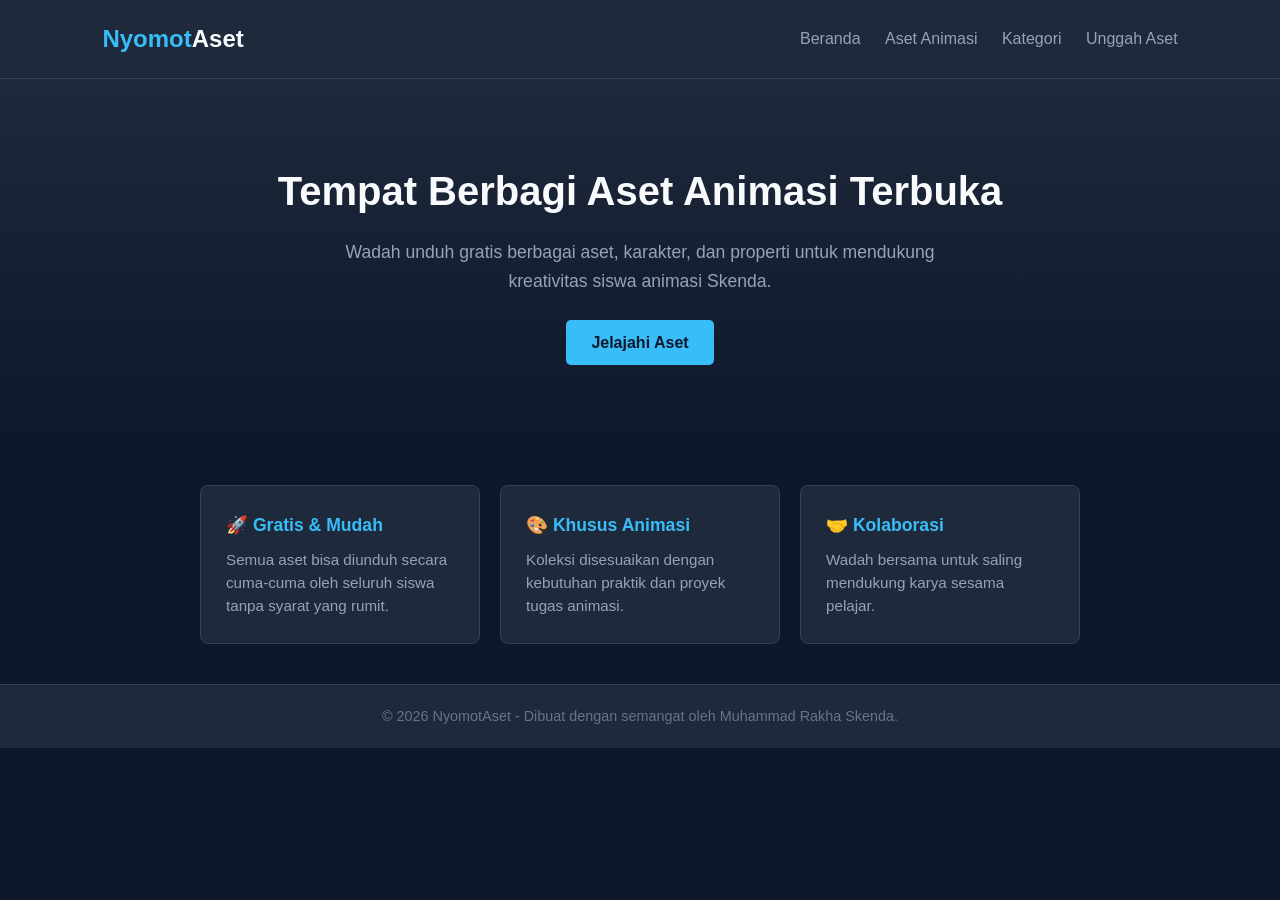
<file: index.html>
<!doctype html>
<html lang="en">
  <head>
    <meta charset="UTF-8" />
    <meta name="viewport" content="width=device-width, initial-scale=1.0" />
    <title>NyomotAset - Platform Berbagi Aset Animasi</title>
    <link rel="stylesheet" href="style.css" />
  </head>
  <body>
    <!-- NAVBAR -->
    <header>
      <div class="logo">Nyomot<strong>Aset</strong></div>
      <nav>
        <a href="index.html" class="active">Beranda</a>
        <a href="assets.html">Aset Animasi</a>
        <a href="categories.html">Kategori</a>
        <a href="upload.html">Unggah Aset</a>
      </nav>
    </header>

    <!-- BAGIAN UTAMA (HERO) -->
    <section class="hero-section">
      <h1>Tempat Berbagi Aset Animasi Terbuka</h1>
      <p>
        Wadah unduh gratis berbagai aset, karakter, dan properti untuk mendukung
        kreativitas siswa animasi Skenda.
      </p>
      <a href="assets.html" class="btn-primary">Jelajahi Aset</a>
    </section>

    <!-- BAGIAN FITUR TAMBAHAN (Biar nggak kosong) -->
    <!-- BAGIAN FITUR TAMBAHAN -->
    <section class="features-section">
        <div class="feature-card">
            <h3>🚀 Gratis & Mudah</h3>
            <p>Semua aset bisa diunduh secara cuma-cuma oleh seluruh siswa tanpa syarat yang rumit.</p>
        </div>
        <div class="feature-card">
            <h3>🎨 Khusus Animasi</h3>
            <p>Koleksi disesuaikan dengan kebutuhan praktik dan proyek tugas animasi.</p>
        </div>
        <div class="feature-card">
            <h3>🤝 Kolaborasi</h3>
            <p>Wadah bersama untuk saling mendukung karya sesama pelajar.</p>
        </div>
    </section>
    <!-- FOOTER -->
    <footer>
      <p>
        &copy; 2026 NyomotAset - Dibuat dengan semangat oleh Muhammad Rakha
        Skenda.
      </p>
    </footer>
    <script src="script.js"></script>
  </body>
</html>
</file>
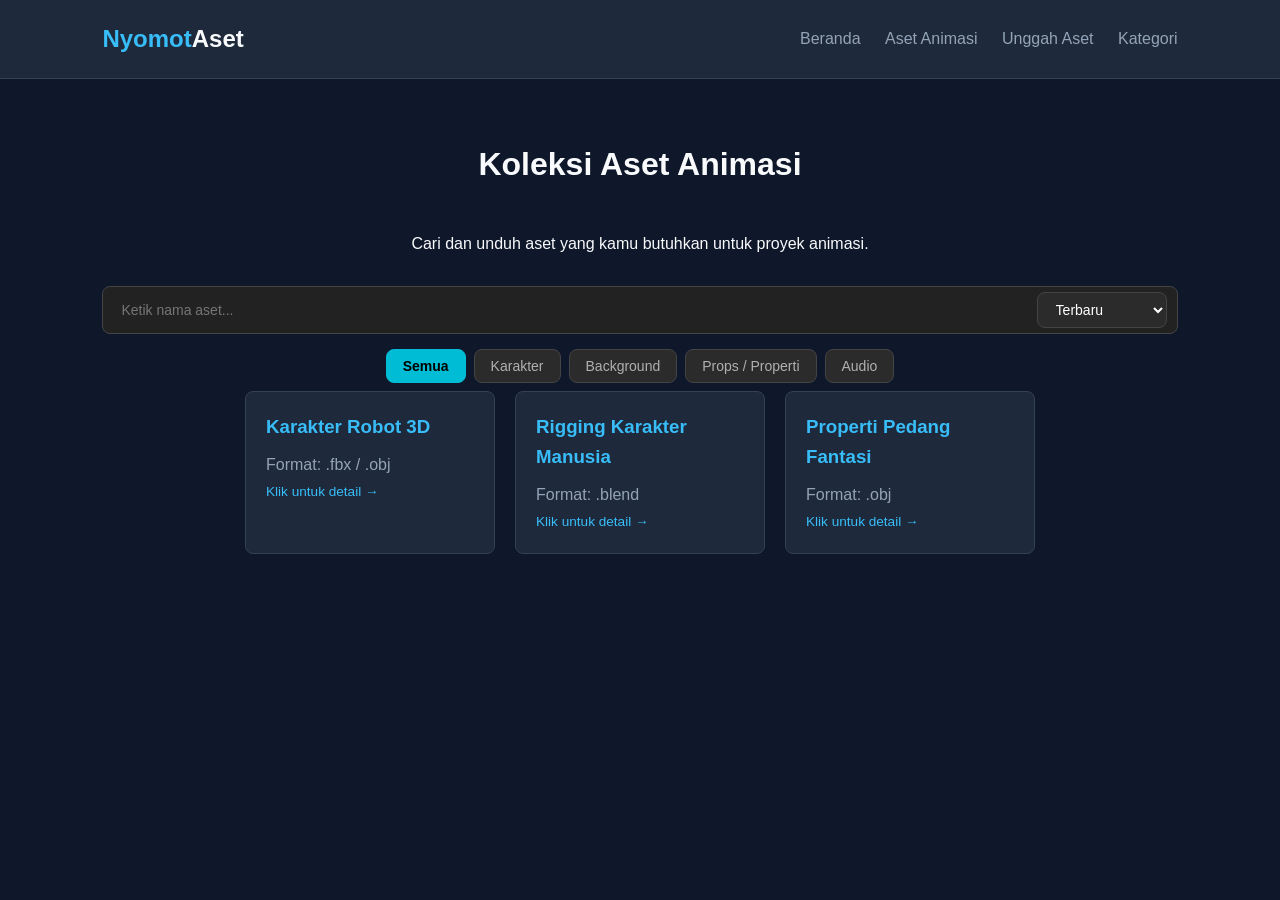
<file: assets.html>
<!DOCTYPE html>
<html lang="en">
<head>
    <meta charset="UTF-8">
    <meta name="viewport" content="width=device-width, initial-scale=1.0">
    <title>Koleksi Aset - NyomotAset</title>
    <link rel="stylesheet" href="style.css">
</head>
<body>

   <!-- NAVBAR -->
    <header>
        <div class="logo">Nyomot<strong>Aset</strong></div>
        <nav>
            <a href="index.html">Beranda</a>
            <a href="assets.html" class="active">Aset Animasi</a>
            <a href="upload.html">Unggah Aset</a>
            <a href="categories.html">Kategori</a>
        </nav>
    </header>

    <!-- HALAMAN KOLEKSI ASET -->
    <section class="asset-section">
        <h2>Koleksi Aset Animasi</h2>
        <p>Cari dan unduh aset yang kamu butuhkan untuk proyek animasi.</p>

        <!-- KOTAK PENCARIAN & TOMBOL FILTER KATEGORI -->
<div class="filter-search-container"></div>
    <!-- Pembungkus agar input dan dropdown menyatu -->
    <div class="search-wrapper">
        <input type="text" id="searchBox" placeholder="Ketik nama aset...">
        
        <select id="sort_filter">
            <option value="terbaru">Terbaru</option>
            <option value="terlama">Terlama</option>
            <option value="az">Abjad (A - Z)</option>
            <option value="za">Abjad (Z - A)</option>
        </select>
    </div>

    <div class="category-buttons">
    <button class="filter-btn active" onclick="filterCategory('all')">Semua</button>
    <button class="filter-btn" onclick="filterCategory('karakter')">Karakter</button>
    <button class="filter-btn" onclick="filterCategory('background')">Background</button>
    <button class="filter-btn" onclick="filterCategory('props')">Props / Properti</button>
    <button class="filter-btn" onclick="filterCategory('audio')">Audio</button>
</div>
       

    <!-- KODE JAVASCRIPT LIVE SEARCH & FILTER KATEGORI -->
    <script src="script.js"></script>

    <!-- KODE MODAL / POP-UP DETAIL ASET -->
    <div id="assetModal" class="modal-overlay">
        <div class="modal-content">
            <span class="close-btn" onclick="closeModal()">&times;</span>
            <h2 id="modalTitle">Judul Aset</h2>
            <p><strong>Kategori:</strong> <span id="modalCategory">-</span></p>
            <p><strong>Format File:</strong> <span id="modalFormat">-</span></p>
            <p><strong>Ukuran File:</strong> 15 MB</p>
            <p><strong>Pembuat:</strong> Siswa Animasi Skenda</p>
            <hr style="border: 0.5px solid #334155; margin: 15px 0;">
            <p style="color: #94a3b8; font-size: 0.9rem;">Pastikan menggunakan software versi terbaru untuk membuka aset ini.</p>
            <a href="#" id="modalDownloadBtn" class="btn-download" style="display: block; text-align: center; margin-top: 20px;">Download Sekarang</a>
        </div>
    </div>

    <!-- DAFTAR KARTU ASET -->
        <div class="asset-grid" id="assetGrid">
            <div class="asset-card" data-category="karakter" onclick="openModal('Karakter Robot 3D', 'Karakter', '.fbx / .obj')">
                <h3>Karakter Robot 3D</h3>
                <p>Format: .fbx / .obj</p>
                <span style="font-size: 0.85rem; color: #38bdf8;">Klik untuk detail &rarr;</span>
            </div>
            <div class="asset-card" data-category="karakter" onclick="openModal('Rigging Karakter Manusia', 'Karakter', '.blend')">
                <h3>Rigging Karakter Manusia</h3>
                <p>Format: .blend</p>
                <span style="font-size: 0.85rem; color: #38bdf8;">Klik untuk detail &rarr;</span>
            </div>
            <div class="asset-card" data-category="props" onclick="openModal('Properti Pedang Fantasi', 'Props / Properti', '.obj')">
                <h3>Properti Pedang Fantasi</h3>
                <p>Format: .obj</p>
                <span style="font-size: 0.85rem; color: #38bdf8;">Klik untuk detail &rarr;</span>
            </div>
        </div>

</body>
</html>
</file>
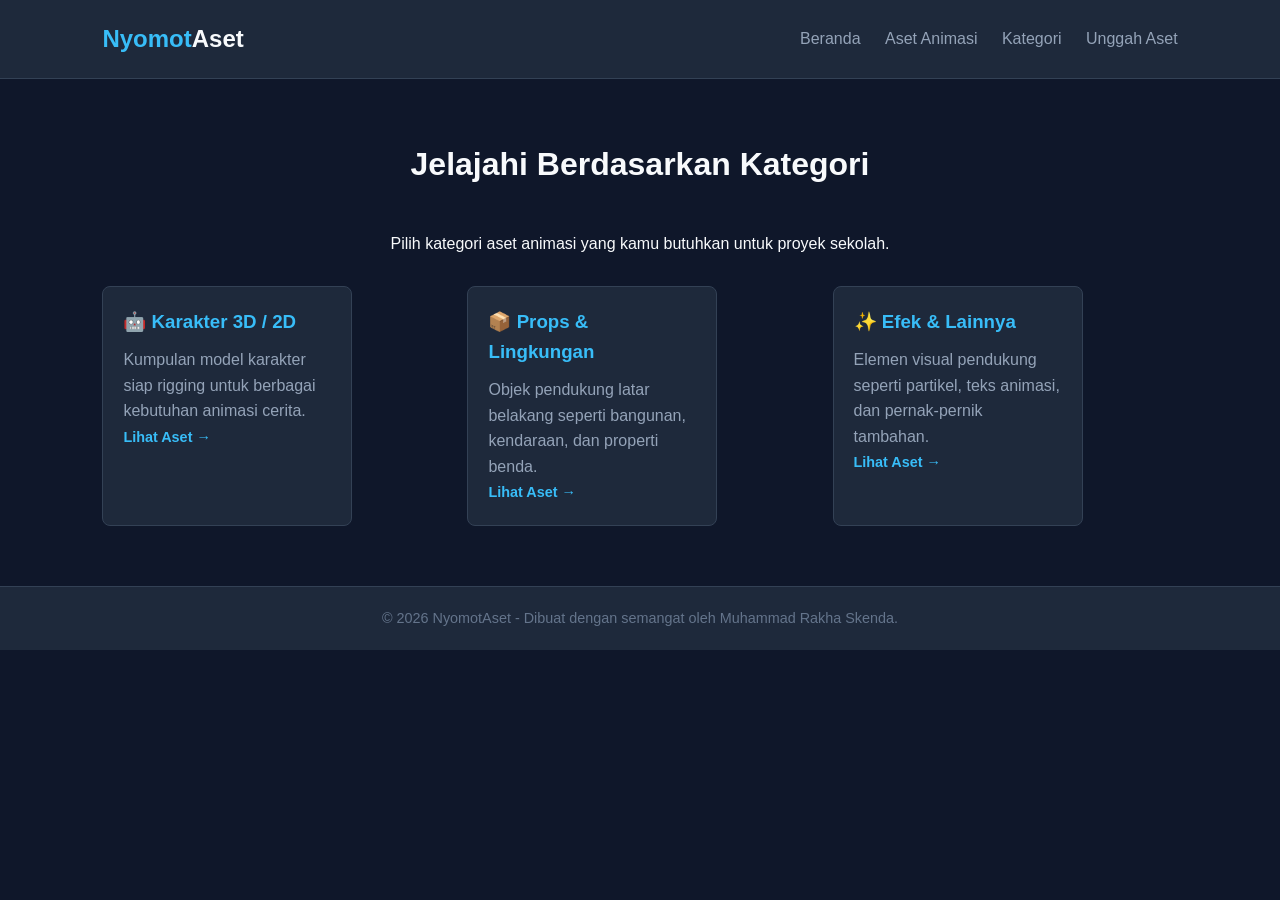
<file: categories.html>
<!DOCTYPE html>
<html lang="en">
<head>
    <meta charset="UTF-8">
    <meta name="viewport" content="width=device-width, initial-scale=1.0">
    <title>Kategori Aset - NyomotAset</title>
    <link rel="stylesheet" href="style.css">
</head>
<body>

    <!-- NAVBAR -->
    <header>
        <div class="logo">Nyomot<strong>Aset</strong></div>
        <nav>
            <a href="index.html">Beranda</a>
            <a href="assets.html">Aset Animasi</a>
            <a href="categories.html" class="active">Kategori</a>
            <a href="upload.html">Unggah Aset</a>
        </nav>
    </header>

    <!-- KONTEN KATEGORI -->
    <section class="asset-section">
        <h2>Jelajahi Berdasarkan Kategori</h2>
        <p>Pilih kategori aset animasi yang kamu butuhkan untuk proyek sekolah.</p>

        <div class="category-grid" style="display: grid; grid-template-columns: repeat(auto-fit, minmax(250px, 1fr)); gap: 20px; margin-top: 30px; text-align: left;">
            
            <!-- Kategori 1: Karakter -->
            <div class="asset-card" onclick="window.location.href='assets.html?cat=karakter'" style="cursor: pointer;">
                <h3>🤖 Karakter 3D / 2D</h3>
                <p>Kumpulan model karakter siap rigging untuk berbagai kebutuhan animasi cerita.</p>
                <span style="color: #38bdf8; font-size: 0.9rem; font-weight: bold;">Lihat Aset &rarr;</span>
            </div>

            <!-- Kategori 2: Props -->
            <div class="asset-card" onclick="window.location.href='assets.html?cat=props'" style="cursor: pointer;">
                <h3>📦 Props & Lingkungan</h3>
                <p>Objek pendukung latar belakang seperti bangunan, kendaraan, dan properti benda.</p>
                <span style="color: #38bdf8; font-size: 0.9rem; font-weight: bold;">Lihat Aset &rarr;</span>
            </div>

            <!-- Kategori 3: Efek / Lainnya -->
            <div class="asset-card" onclick="window.location.href='assets.html?cat=effects'" style="cursor: pointer;">
                <h3>✨ Efek & Lainnya</h3>
                <p>Elemen visual pendukung seperti partikel, teks animasi, dan pernak-pernik tambahan.</p>
                <span style="color: #38bdf8; font-size: 0.9rem; font-weight: bold;">Lihat Aset &rarr;</span>
            </div>

        </div>
    </section>

    <!-- FOOTER -->
    <footer>
        <p>&copy; 2026 NyomotAset - Dibuat dengan semangat oleh Muhammad Rakha Skenda.</p>
    </footer>

    <!-- PANGGIL SCRIPT UTAMA -->
    <script src="script.js"></script>
</body>
</html>
</file>
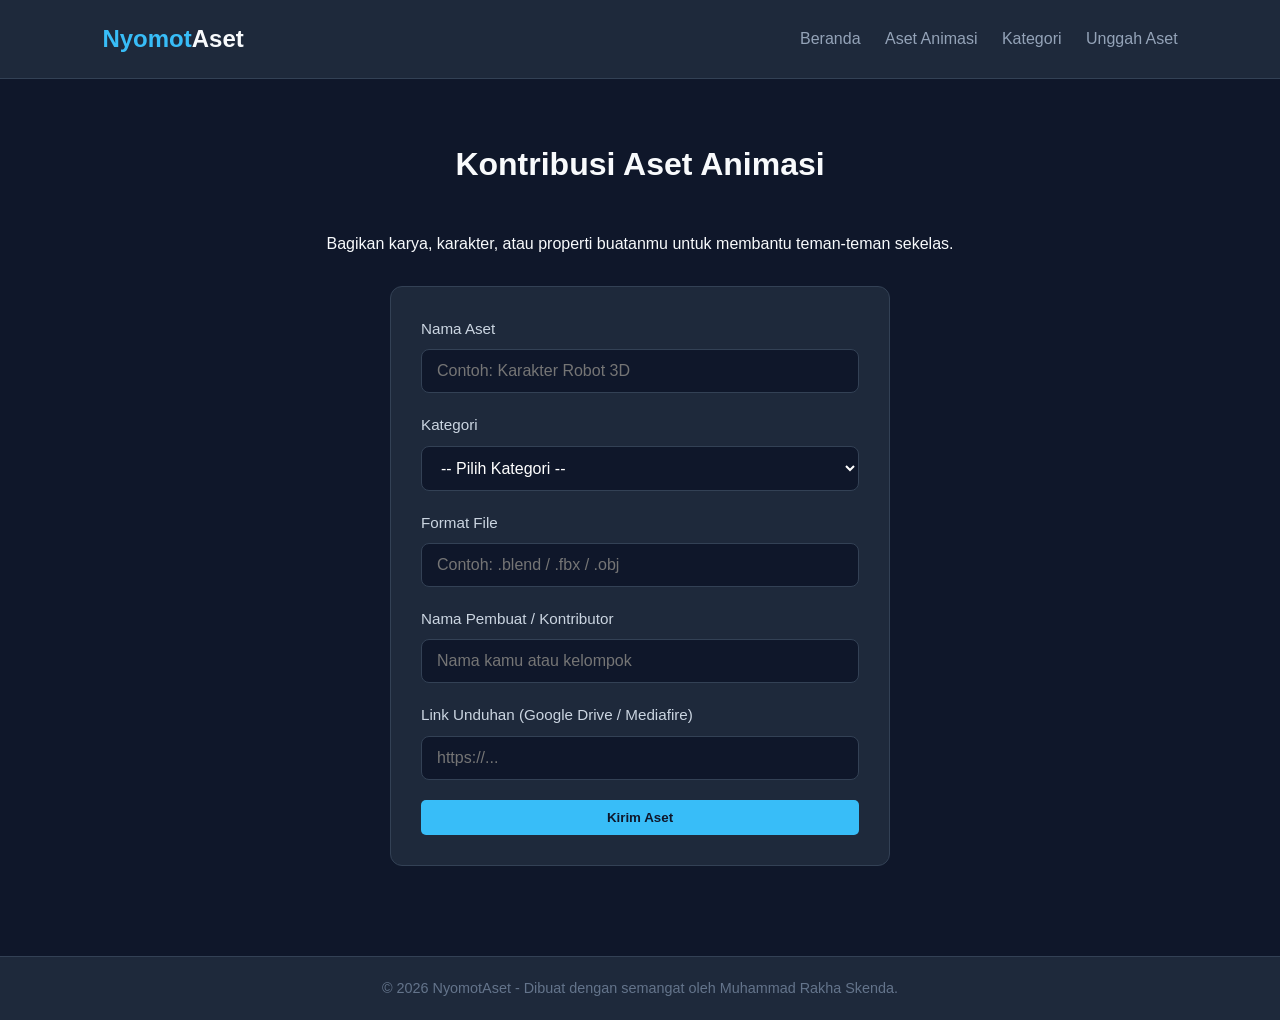
<file: upload.html>
<!DOCTYPE html>
<html lang="en">
<head>
    <meta charset="UTF-8">
    <meta name="viewport" content="width=device-width, initial-scale=1.0">
    <title>Unggah Aset - NyomotAset</title>
    <link rel="stylesheet" href="style.css">
</head>
<body>

    <!-- NAVBAR -->
    <header>
        <div class="logo">Nyomot<strong>Aset</strong></div>
        <nav>
            <a href="index.html">Beranda</a>
            <a href="assets.html">Aset Animasi</a>
            <a href="categories.html">Kategori</a>
            <a href="upload.html" class="active">Unggah Aset</a>
        </nav>
    </header>

    <!-- HALAMAN FORMULIR UNGGAH -->
    <section class="asset-section">
        <h2>Kontribusi Aset Animasi</h2>
        <p>Bagikan karya, karakter, atau properti buatanmu untuk membantu teman-teman sekelas.</p>

        <div class="upload-container">
            <form id="uploadForm" onsubmit="handleUpload(event)">
                <div class="form-group">
                    <label for="assetName">Nama Aset</label>
                    <input type="text" id="assetName" placeholder="Contoh: Karakter Robot 3D" required>
                </div>

                <div class="form-group">
                    <label for="assetCategory">Kategori</label>
                    <select id="assetCategory" required>
                        <option value="">-- Pilih Kategori --</option>
                        <option value="karakter">Karakter</option>
                        <option value="props">Props / Properti</option>
                    </select>
                </div>

                <div class="form-group">
                    <label for="assetFormat">Format File</label>
                    <input type="text" id="assetFormat" placeholder="Contoh: .blend / .fbx / .obj" required>
                </div>

                <div class="form-group">
                    <label for="uploaderName">Nama Pembuat / Kontributor</label>
                    <input type="text" id="uploaderName" placeholder="Nama kamu atau kelompok" required>
                </div>

                <div class="form-group">
                    <label for="fileLink">Link Unduhan (Google Drive / Mediafire)</label>
                    <input type="url" id="fileLink" placeholder="https://..." required>
                </div>

                <button type="submit" class="btn-primary" style="width: 100%; border: none; cursor: pointer;">Kirim Aset</button>
            </form>
        </div>
    </section>

    <!-- FOOTER -->
    <footer>
        <p>&copy; 2026 NyomotAset - Dibuat dengan semangat oleh Muhammad Rakha Skenda.</p>
    </footer>

   <script src="script.js"></script>
</body>
</html>
</file>
<file: style.css>
* {
  margin: 0;
  padding: 0;
  box-sizing: border-box;
  font-family: "Segoe UI", Tahoma, Geneva, Verdana, sans-serif;
}

body {
  background-color: #0f172a;
  color: #f8fafc;
  line-height: 1.6;
}

header {
  display: flex;
  justify-content: space-between;
  align-items: center;
  padding: 20px 8%;
  background-color: #1e293b;
  border-bottom: 1px solid #334155;
}

.logo {
  font-size: 1.5rem;
  font-weight: bold;
  color: #38bdf8;
}

.logo strong {
  color: #f8fafc;
}

nav a {
  color: #94a3b8;
  text-decoration: none;
  margin-left: 20px;
  font-weight: 500;
  transition: color 0.3s;
}

nav a:hover {
  color: #38bdf8;
}

.hero-section {
  text-align: center;
  padding: 80px 20px;
  background: linear-gradient(to bottom, #1e293b, #0f172a);
}

.hero-section h1 {
  font-size: 2.5rem;
  margin-bottom: 15px;
  color: #f8fafc;
}

.hero-section p {
  font-size: 1.1rem;
  color: #94a3b8;
  max-width: 600px;
  margin: 0 auto 25px auto;
}

.btn-primary {
  display: inline-block;
  background-color: #38bdf8;
  color: #0f172a;
  padding: 10px 25px;
  border-radius: 5px;
  font-weight: bold;
  text-decoration: none;
  transition: background 0.3s;
}

.btn-primary:hover {
  background-color: #0ea5e9;
}

.asset-section,
.about-section {
  padding: 60px 8%;
  text-align: center;
}

.asset-section h2,
.about-section h2 {
  font-size: 2rem;
  margin-bottom: 40px;
  color: #f8fafc;
}

.asset-grid {
  display: grid;
  grid-template-columns: repeat(auto-fit, minmax(250px, 1fr));
  gap: 20px;
}

.asset-card {
  background-color: #1e293b;
  padding: 30px;
  border-radius: 8px;
  border: 1px solid #334155;
  text-align: left;
}

.asset-card h3 {
  color: #38bdf8;
  margin-bottom: 10px;
}

.asset-card p {
  color: #94a3b8;
}

.kartu-about {
  background-color: #1e293b;
  padding: 40px;
  border-radius: 8px;
  max-width: 600px;
  margin: 0 auto;
  border: 1px solid #334155;
  text-align: left;
}

.about-info h3 {
  color: #38bdf8;
  margin-bottom: 15px;
}

.about-info p {
  color: #94a3b8;
  margin-bottom: 10px;
}

.social-links {
  margin-top: 20px;
}

.social-links a {
  display: inline-block;
  background-color: #334155;
  color: #f8fafc;
  padding: 6px 15px;
  border-radius: 4px;
  text-decoration: none;
  font-size: 0.9rem;
}

footer {
  text-align: center;
  padding: 20px;
  background-color: #1e293b;
  color: #64748b;
  font-size: 0.9rem;
  border-top: 1px solid #334155;
}
.section-desc {
  color: #94a3b8;
  margin-bottom: 30px;
  font-size: 1.05rem;
}

.btn-download {
  display: inline-block;
  margin-top: 15px;
  background-color: #334155;
  color: #38bdf8;
  padding: 8px 15px;
  border-radius: 4px;
  text-decoration: none;
  font-size: 0.9rem;
  font-weight: 500;
  transition:
    background 0.3s,
    color 0.3s;
}

.btn-download:hover {
  background-color: #38bdf8;
  color: #0f172a;
}
/* PENGATURAN SUPAYA RAPI DI HP / LAYAR KECIL */
@media (max-width: 768px) {
  header {
    flex-direction: column;
    padding: 15px;
    text-align: center;
  }

  nav {
    margin-top: 10px;
  }

  nav a {
    margin: 0 10px;
    font-size: 0.9rem;
  }

  .hero-section h1 {
    font-size: 1.8rem;
  }

  .hero-section p {
    font-size: 1rem;
  }

  .asset-section,
  .about-section {
    padding: 40px 5%;
  }
}
/* GAYA KOTAK FITUR TAMBAHAN */
.features-section {
  display: flex;
  justify-content: center;
  gap: 20px;
  padding: 40px 10%;
  background-color: #0f172a;
  flex-wrap: wrap;
}

.feature-card {
  background-color: #1e293b;
  border: 1px solid #334155;
  padding: 25px;
  border-radius: 8px;
  width: 280px;
  text-align: left;
}

.feature-card h3 {
  color: #38bdf8;
  margin-bottom: 10px;
  font-size: 1.1rem;
}

.feature-card p {
  color: #94a3b8;
  font-size: 0.95rem;
  line-height: 1.5;
}

/* SUPAYA KOTAK FITUR RAPI DI HP */
@media (max-width: 768px) {
    .features-section {
        flex-direction: column; /* Kotaknya otomatis turun ke bawah secara vertikal */
        align-items: center;
        padding: 30px 5%;
    }

    .feature-card {
        width: 100%; /* Lebar kotak menyesuaikan layar HP */
    }
}

/* GAYA KOTAK PENCARIAN */
.search-container {
    margin: 20px 0 30px 0;
    text-align: center;
}

.search-container input {
    width: 100%;
    max-width: 400px;
    padding: 12px 20px;
    background-color: #1e293b;
    border: 1px solid #334155;
    border-radius: 8px;
    color: #ffffff;
    font-size: 1rem;
    outline: none;
    transition: border-color 0.3s;
}

.search-container input:focus {
    border-color: #38bdf8;
}

.asset-grid {
    display: flex;
    justify-content: center;
    gap: 20px;
    flex-wrap: wrap;
}

.asset-card {
    background-color: #1e293b;
    border: 1px solid #334155;
    padding: 20px;
    border-radius: 8px;
    width: 250px;
    text-align: left;
}

/* GAYA TOMBOL FILTER KATEGORI */
.filter-search-container {
    margin: 20px 0 30px 0;
    text-align: center;
}

.filter-search-container input {
    width: 100%;
    max-width: 400px;
    padding: 12px 20px;
    background-color: #1e293b;
    border: 1px solid #334155;
    border-radius: 8px;
    color: #ffffff;
    font-size: 1rem;
    outline: none;
    margin-bottom: 15px;
    display: block;
    margin-left: auto;
    margin-right: auto;
}

.category-buttons {
    display: flex;
    justify-content: center;
    gap: 10px;
    flex-wrap: wrap;
}

.filter-btn {
    background-color: #1e293b;
    border: 1px solid #334155;
    color: #94a3b8;
    padding: 8px 16px;
    border-radius: 6px;
    cursor: pointer;
    font-size: 0.9rem;
    transition: all 0.3s;
}

.filter-btn:hover {
    background-color: #334155;
    color: #ffffff;
}

.filter-btn.active {
    background-color: #38bdf8;
    color: #0f172a;
    border-color: #38bdf8;
    font-weight: 600;
}

/* GAYA TAMPILAN MODAL / POP-UP */
.modal-overlay {
    display: none;
    position: fixed;
    top: 0;
    left: 0;
    width: 100%;
    height: 100%;
    background-color: rgba(15, 23, 42, 0.8);
    justify-content: center;
    align-items: center;
    z-index: 1000;
}

.modal-content {
    background-color: #1e293b;
    border: 1px solid #334155;
    padding: 30px;
    border-radius: 12px;
    width: 90%;
    max-width: 450px;
    position: relative;
    box-shadow: 0 10px 25px rgba(0, 0, 0, 0.5);
}

.close-btn {
    position: absolute;
    top: 15px;
    right: 20px;
    font-size: 1.5rem;
    color: #94a3b8;
    cursor: pointer;
    transition: color 0.2s;
}

.close-btn:hover {
    color: #ffffff;
}

.modal-content h2 {
    color: #ffffff;
    margin-bottom: 15px;
    font-size: 1.3rem;
}

.modal-content p {
    color: #cbd5e1;
    margin: 8px 0;
    font-size: 0.95rem;
}

.asset-card {
    cursor: pointer;
    transition: transform 0.2s, border-color 0.2s;
}

.asset-card:hover {
    transform: translateY(-3px);
    border-color: #38bdf8;
}

/* PENGATURAN TEMA TERANG (LIGHT MODE) */
body.light-mode {
    background-color: #f8fafc;
    color: #0f172a;
}

body.light-mode header {
    background-color: #ffffff;
    border-bottom: 1px solid #e2e8f0;
}

body.light-mode .logo {
    color: #0f172a;
}

body.light-mode nav a {
    color: #475569;
}

body.light-mode nav a:hover, 
body.light-mode nav a.active {
    color: #0284c7;
}

body.light-mode .search-container input,
body.light-mode .filter-btn,
body.light-mode .asset-card,
body.light-mode .modal-content {
    background-color: #ffffff;
    border-color: #cbd5e1;
    color: #0f172a;
}

body.light-mode .asset-card h3,
body.light-mode .modal-content h2 {
    color: #0f172a;
}

body.light-mode .asset-card p,
body.light-mode .modal-content p {
    color: #475569;
}

body.light-mode .filter-btn {
    color: #475569;
}

body.light-mode .filter-btn:hover {
    background-color: #f1f5f9;
    color: #0f172a;
}

body.light-mode .filter-btn.active {
    background-color: #0284c7;
    color: #ffffff;
    border-color: #0284c7;
}

/* GAYA TOMBOL SAKLAR DI NAVBAR */
.theme-btn {
    background: none;
    border: 1px solid #334155;
    color: #cbd5e1;
    padding: 6px 12px;
    border-radius: 6px;
    cursor: pointer;
    font-size: 0.85rem;
    margin-left: 10px;
    transition: all 0.3s;
}

.theme-btn:hover {
    background-color: #334155;
    color: #ffffff;
}

body.light-mode .theme-btn {
    border-color: #cbd5e1;
    color: #475569;
}

body.light-mode .theme-btn:hover {
    background-color: #f1f5f9;
    color: #0f172a;
}

/* Bikin tulisan Aset di logo keliatan pas mode terang */
body.light-mode .logo strong {
    color: #0284c7;
}

/* PERBAIKAN WARNA TEKS DI TEMA TERANG */
body.light-mode header {
    background-color: #ffffff;
    border-bottom: 1px solid #cbd5e1;
}

body.light-mode .logo {
    color: #0f172a;
}

body.light-mode .logo strong {
    color: #0284c7;
}

body.light-mode nav a {
    color: #334155; /* Warna teks menu jadi lebih gelap & jelas */
    font-weight: 500;
}

body.light-mode nav a:hover, 
body.light-mode nav a.active {
    color: #0284c7;
}

body.light-mode .theme-btn {
    border-color: #cbd5e1;
    color: #334155;
    background-color: #f1f5f9;
}

body.light-mode .theme-btn:hover {
    background-color: #e2e8f0;
    color: #0f172a;
}

/* SUPAYA JUDUL & DESKRIPSI KELIATAN JELAS DI TEMA TERANG */
body.light-mode .asset-section h2 {
    color: #0f172a;
}

body.light-mode .asset-section p {
    color: #475569;
}

/* GAYA KOTAK FORMULIR UNGGAH */
.upload-container {
    max-width: 500px;
    margin: 30px auto;
    background-color: #1e293b;
    border: 1px solid #334155;
    padding: 30px;
    border-radius: 12px;
    text-align: left;
}

.form-group {
    margin-bottom: 20px;
}

.form-group label {
    display: block;
    margin-bottom: 8px;
    color: #cbd5e1;
    font-size: 0.95rem;
}

.form-group input, 
.form-group select {
    width: 100%;
    padding: 12px 15px;
    background-color: #0f172a;
    border: 1px solid #334155;
    border-radius: 8px;
    color: #ffffff;
    font-size: 1rem;
    outline: none;
    box-sizing: border-box;
}

.form-group input:focus, 
.form-group select:focus {
    border-color: #38bdf8;
}

/* PENYESUAIAN LIGHT MODE UNTUK FORMULIR */
body.light-mode .upload-container {
    background-color: #ffffff;
    border-color: #cbd5e1;
}

body.light-mode .form-group label {
    color: #334155;
}

body.light-mode .form-group input, 
body.light-mode .form-group select {
    background-color: #f8fafc;
    border-color: #cbd5e1;
    color: #0f172a;
}
/* MEMPERBAIKI WARNA TOMBOL TEMA SAAT LIGHT MODE AKTIF */
body.light-mode .theme-btn {
    background-color: #e2e8f0;
    color: #0f172a;
    border: 1px solid #cbd5e1;
}

/* MEMPERBAIKI WARNA MENU NAVBAR SAAT LIGHT MODE AKTIF */
body.light-mode nav a {
    color: #334155;
}

body.light-mode nav a:hover, 
body.light-mode nav a.active {
    color: #0284c7;
}
/* PENYESUAIAN KOTAK HERO & KARTU DI INDEX.HTML SAAT LIGHT MODE */
body.light-mode .hero-section,
body.light-mode .hero,
body.light-mode section.hero {
    background-color: #f1f5f9;
    color: #0f172a;
}

body.light-mode .hero-section p,
body.light-mode .hero p {
    color: #334155;
}

body.light-mode .feature-card,
body.light-mode .card {
    background-color: #ffffff;
    border-color: #cbd5e1;
    color: #0f172a;
}

body.light-mode .feature-card p,
body.light-mode .card p {
    color: #475569;
}
/* GANTI LATAR BELAKANG UTAMA SAAT LIGHT MODE AKTIF */
body.light-mode {
    background-color: #f8fafc;
    color: #0f172a;
}

/* KHUSUS UNTUK HERO SECTION / KOTAK UTAMA DI INDEX.HTML */
body.light-mode .hero,
body.light-mode header + section,
body.light-mode main section:first-of-type {
    background-color: #f1f5f9 !important;
    color: #0f172a !important;
}

body.light-mode .hero h1,
body.light-mode .hero p {
    color: #0f172a !important;
}
/* Pembungkus utama agar terlihat seperti satu kotak pencarian besar */
.search-wrapper {
    display: flex;
    align-items: center;
    background-color: #222; /* Sesuaikan warna tema gelapmu */
    border: 1px solid #444;
    border-radius: 8px;
    padding: 5px 10px;
    flex: 1;
    min-width: 250px;
}

/* Kotak teks mengisi sisa ruang */
#searchBox {
    flex: 1;
    background: transparent;
    border: none;
    color: #fff;
    padding: 8px;
    font-size: 14px;
    outline: none;
}

/* Dropdown menempel rapi di sebelah kanan dalam kotak */
#sort_filter {
    background: #333;
    color: #fff;
    border: none;
    padding: 6px 10px;
    border-radius: 6px;
    font-size: 13px;
    cursor: pointer;
    outline: none;
}


/* Container untuk tombol kategori dan sorting */
.category-buttons, .search-wrapper {
    display: flex;
    gap: 10px;
    align-items: center;
    flex-wrap: wrap;
    margin-top: 10px;
}

/* Menyamakan gaya dropdown sorting agar mirip seperti tombol kategori */
#sort_filter {
    background-color: #2b2b2b; /* Sesuaikan dengan warna tombol kategori */
    color: #ffffff;
    border: 1px solid #444444;
    padding: 8px 14px;
    border-radius: 8px; /* Membuat sudutnya melengkung sama seperti tombol */
    font-size: 14px;
    cursor: pointer;
    outline: none;
    transition: 0.2s ease;
}

/* Efek saat kursor diarahkan ke dropdown */
#sort_filter:hover {
    border-color: #00bcd4; /* Sesuaikan warna aksen webmu */
}
/* Mengatur kotak pembungkus tombol kategori */
.category-buttons {
    display: flex;
    gap: 10px;
    flex-wrap: wrap; /* Agar tombol turun ke baris bawah jika layar penuh */
    margin-top: 15px;
}

/* Desain tombol kategori */
.filter-btn {
    background-color: #2b2b2b;
    color: #b0b0b0;
    border: 1px solid #444;
    padding: 8px 16px;
    border-radius: 8px;
    font-size: 14px;
    cursor: pointer;
    transition: all 0.2s ease;
}

/* Efek saat kursor diarahkan ke tombol */
.filter-btn:hover {
    background-color: #3b3b3b;
    color: #fff;
    border-color: #666;
}

/* Gaya untuk tombol kategori yang sedang aktif (diklik) */
.filter-btn.active {
    background-color: #00bcd4; /* Sesuaikan warna aksen terang webmu */
    color: #000;
    font-weight: bold;
    border-color: #00bcd4;
}
.filter-search-container {
    margin-bottom: 30px; /* Memberikan jarak aman ke kartu aset di bawahnya */
}
/* Mengatur kotak tombol kategori agar pas di HP */
.category-buttons {
    display: flex;
    gap: 8px;
    flex-wrap: nowrap; /* Mencegah tombol turun baris secara acak */
    overflow-x: auto;   /* Membuatnya bisa digeser ke samping jika kepenuhan */
    padding-bottom: 8px;
    width: 100%;
    scrollbar-width: none; /* Menyembunyikan scrollbar di Firefox */
}

/* Menyembunyikan scrollbar untuk Chrome/Safari */
.category-buttons::-webkit-scrollbar {
    display: none;
}

/* Memastikan ukuran tombol tetap pas dan tidak ikut menciut */
.filter-btn {
    flex-shrink: 0;
    white-space: nowrap;
}
/* Mengatur navigasi agar otomatis menyesuaikan saat dibuka di HP */
@media screen and (max-width: 768px) {
    /* Membuat header/navigasi tersusun rapi secara vertikal */
    header, .nav-container {
        flex-direction: column;
        align-items: center;
        gap: 10px;
        padding: 10px 15px;
    }

    /* Merapikan daftar menu di bawah logo agar tidak bertumpuk */
    nav ul, .nav-links {
        display: flex;
        flex-wrap: wrap;
        justify-content: center;
        gap: 12px;
        padding: 0;
        margin: 5px 0 0 0;
    }

    /* Mengecilkan sedikit ukuran teks menu agar muat di layar HP */
    nav ul li a, .nav-links a {
        font-size: 14px;
    }
}
</file>
